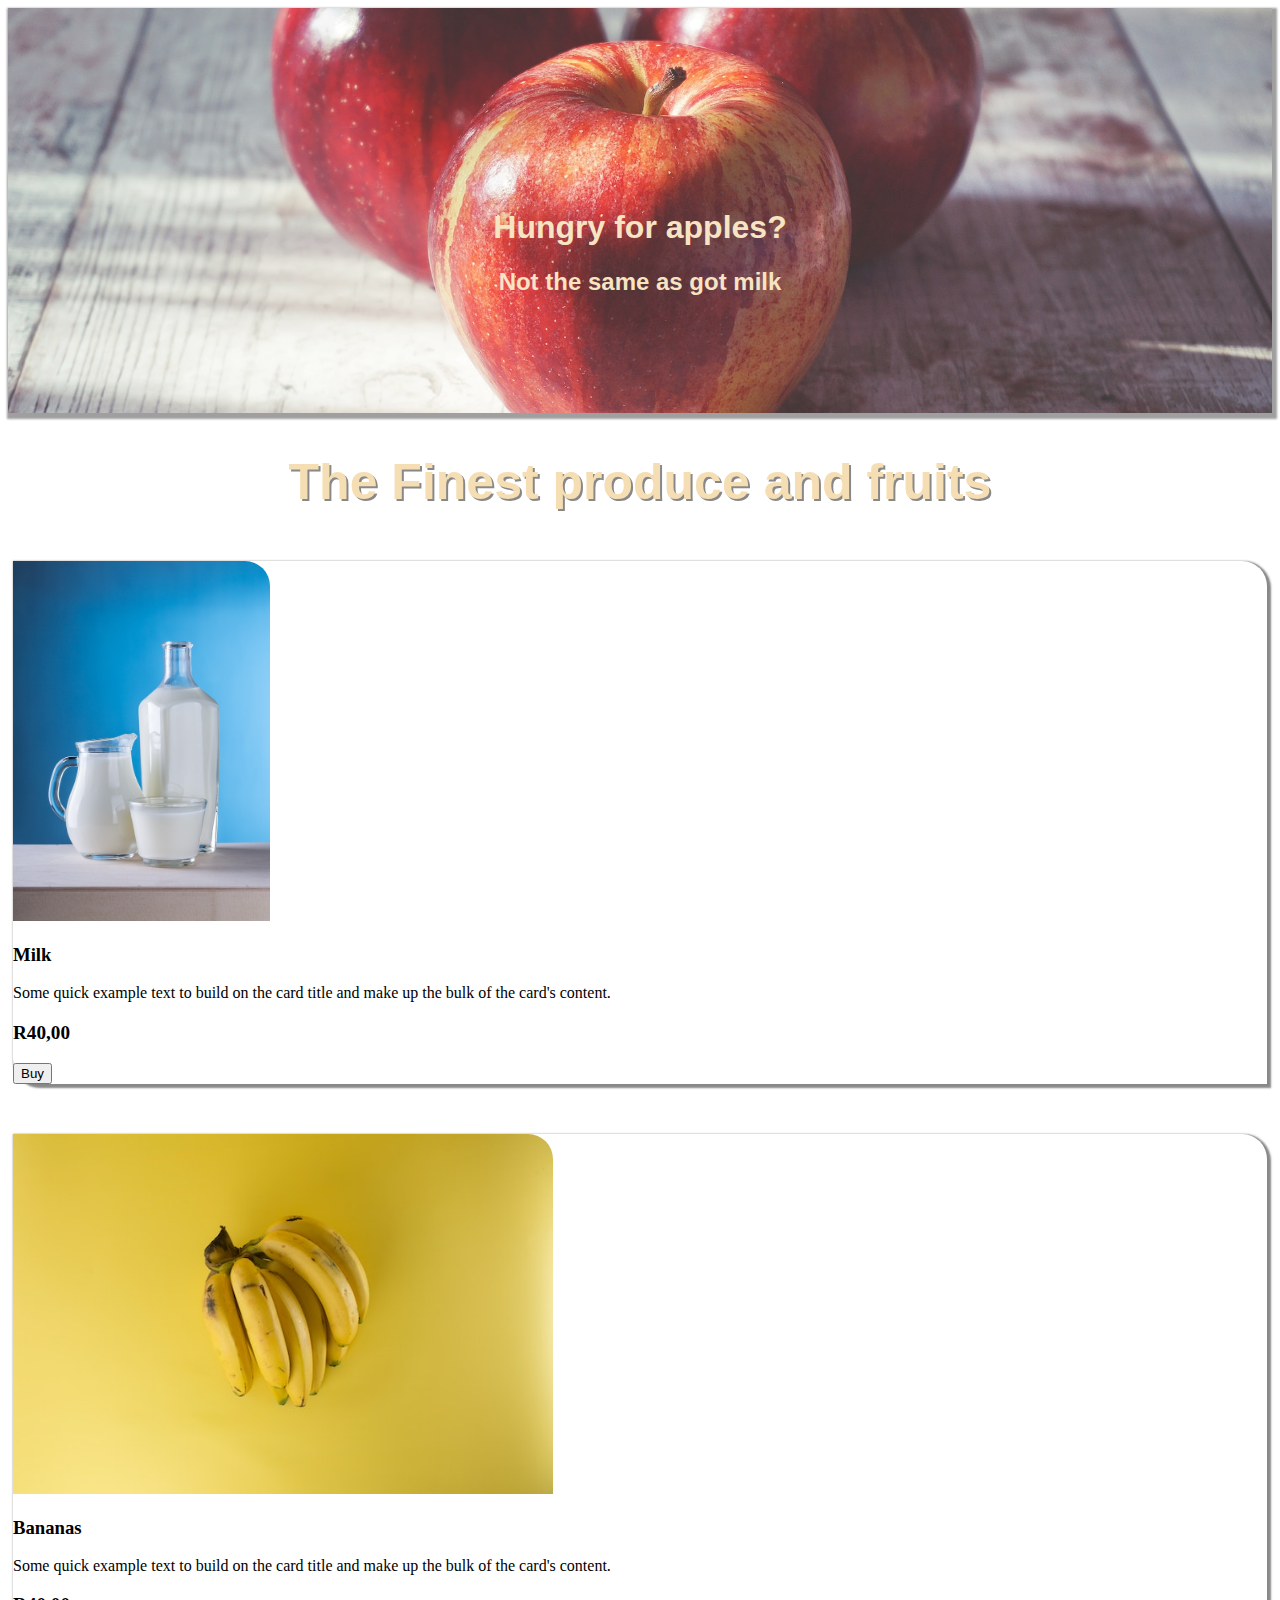
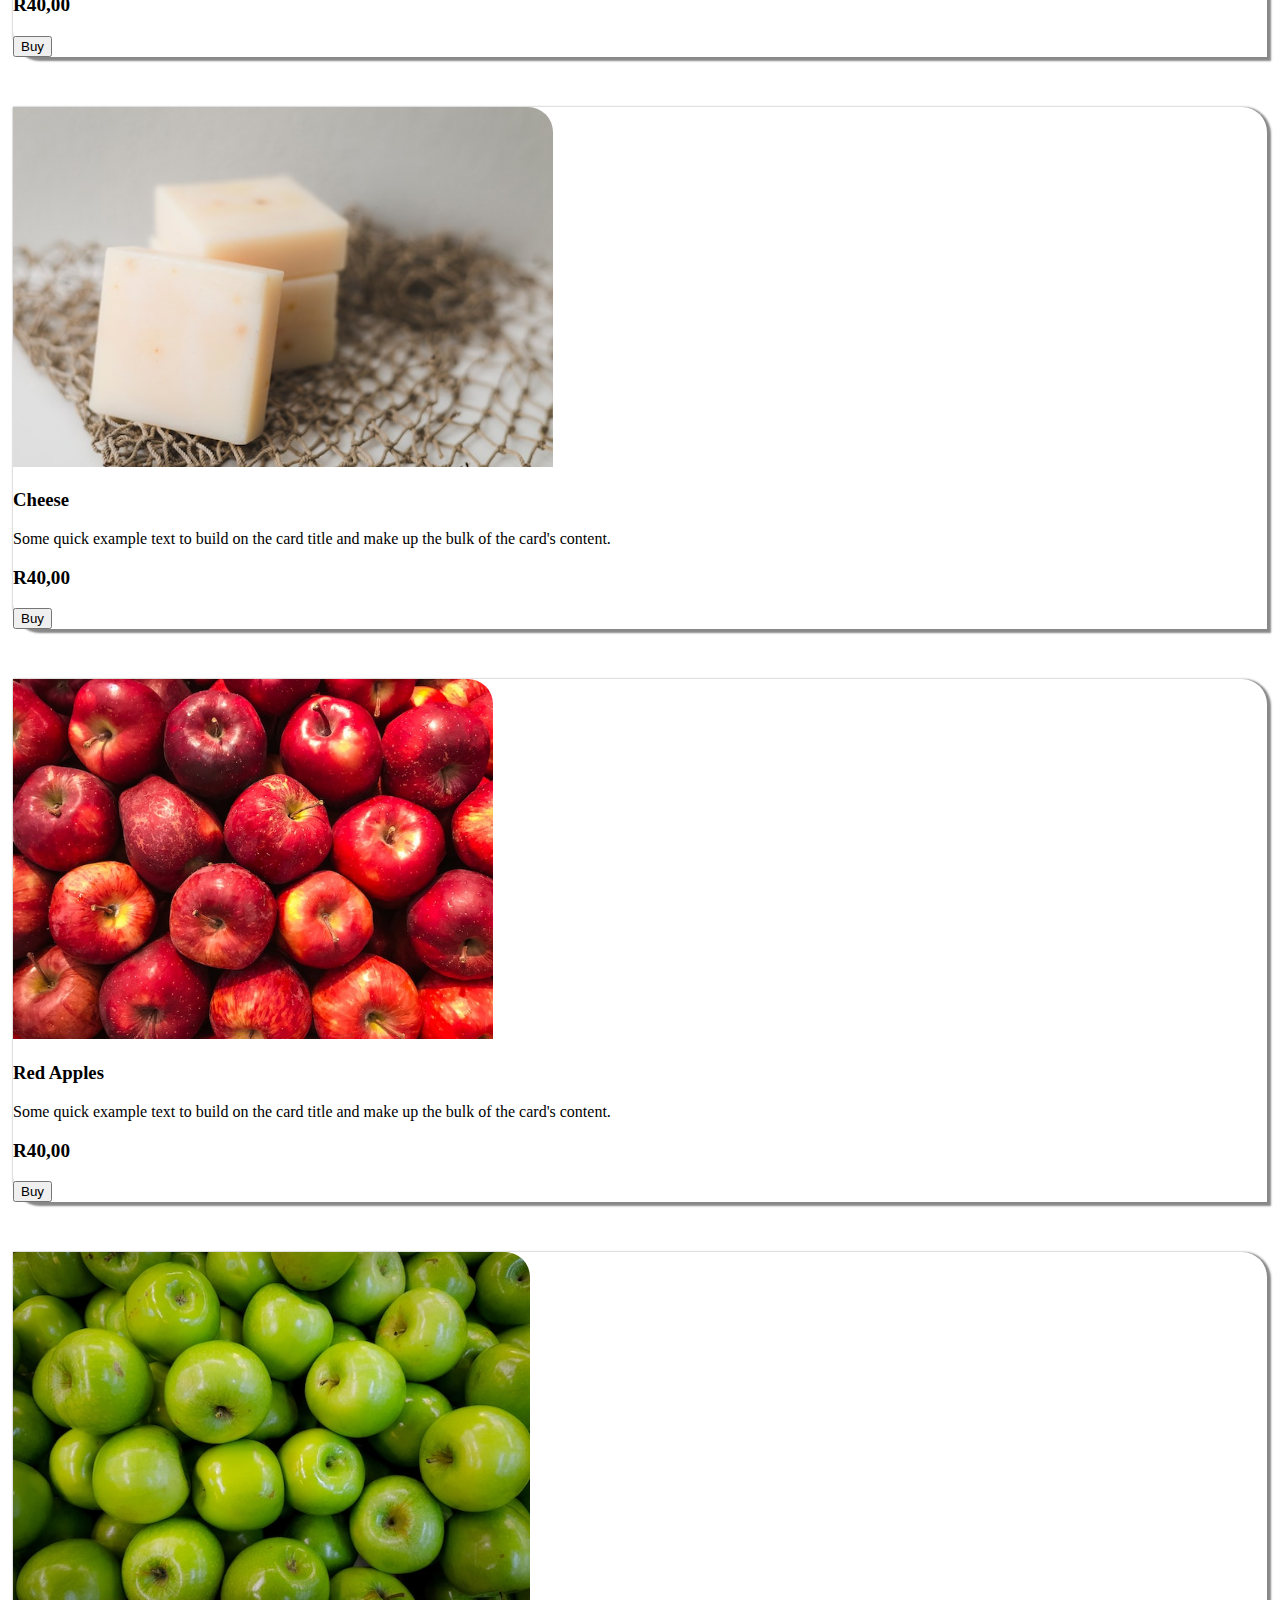
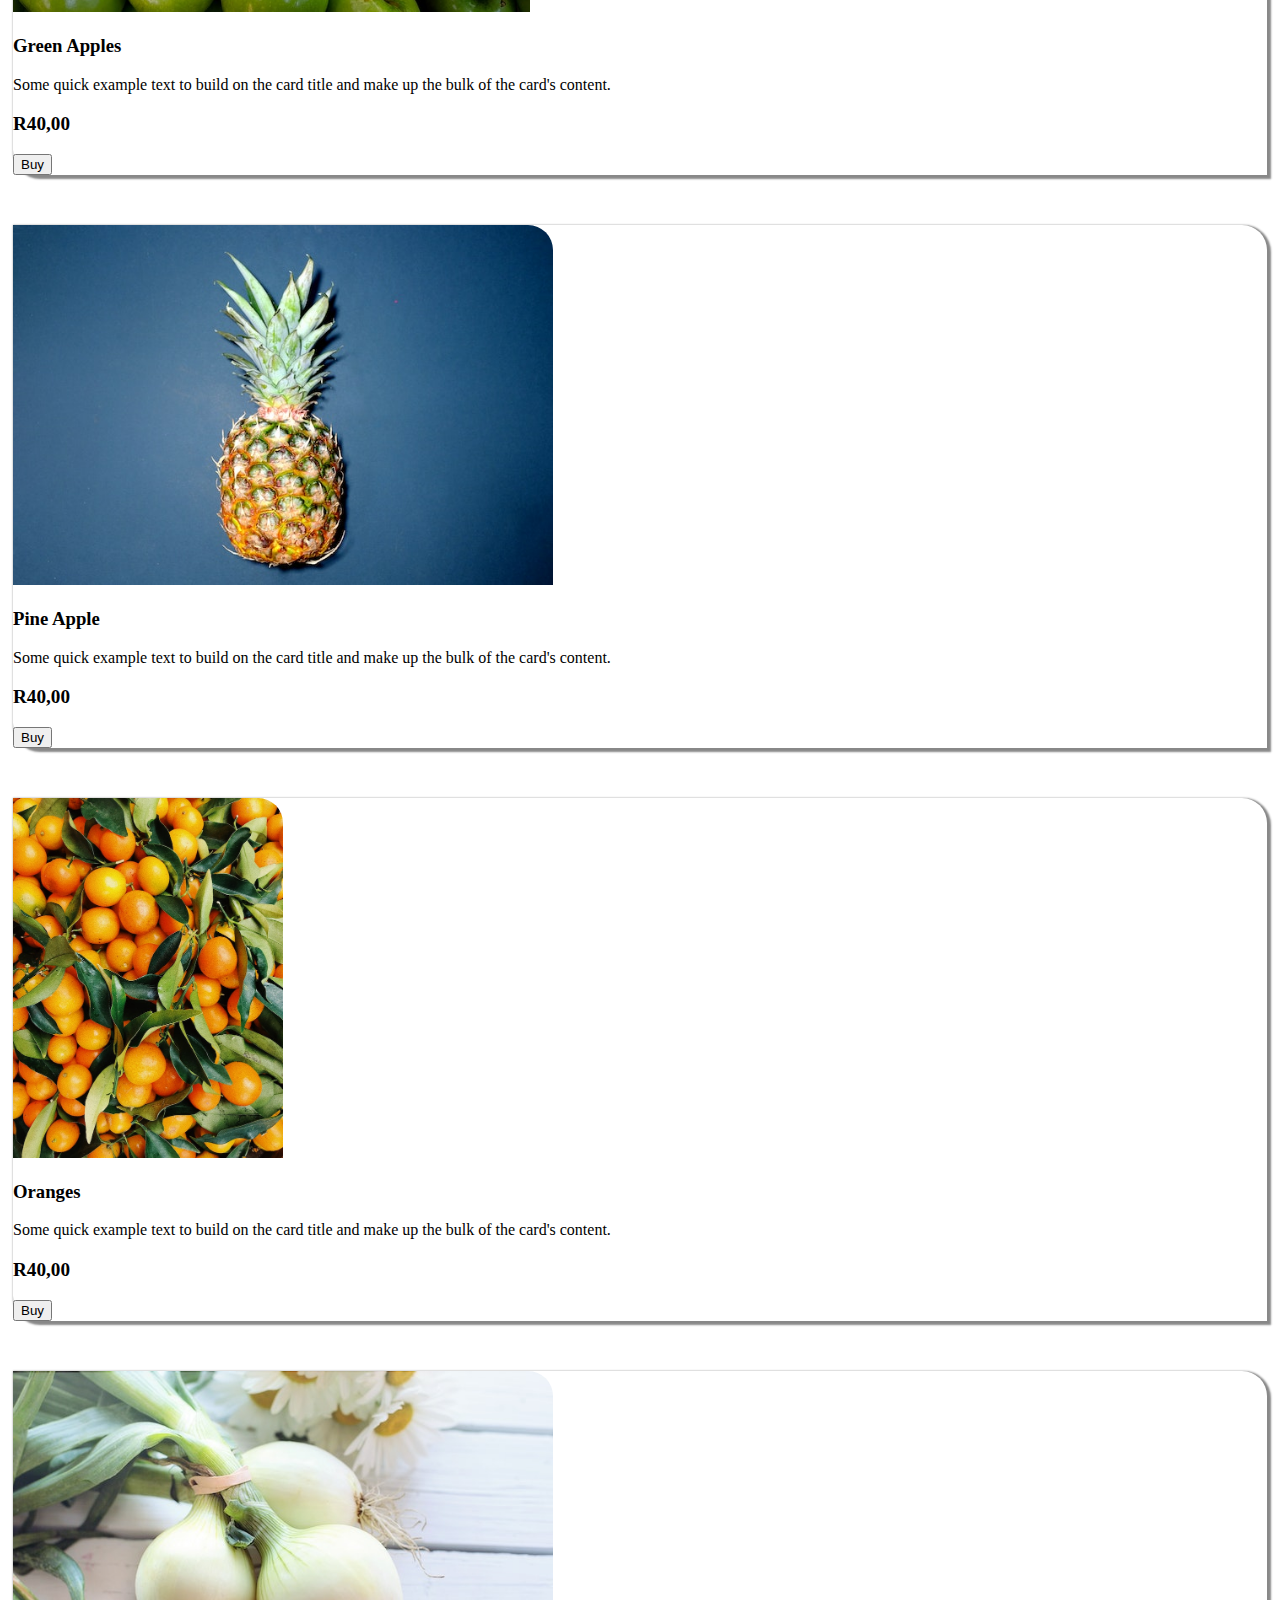
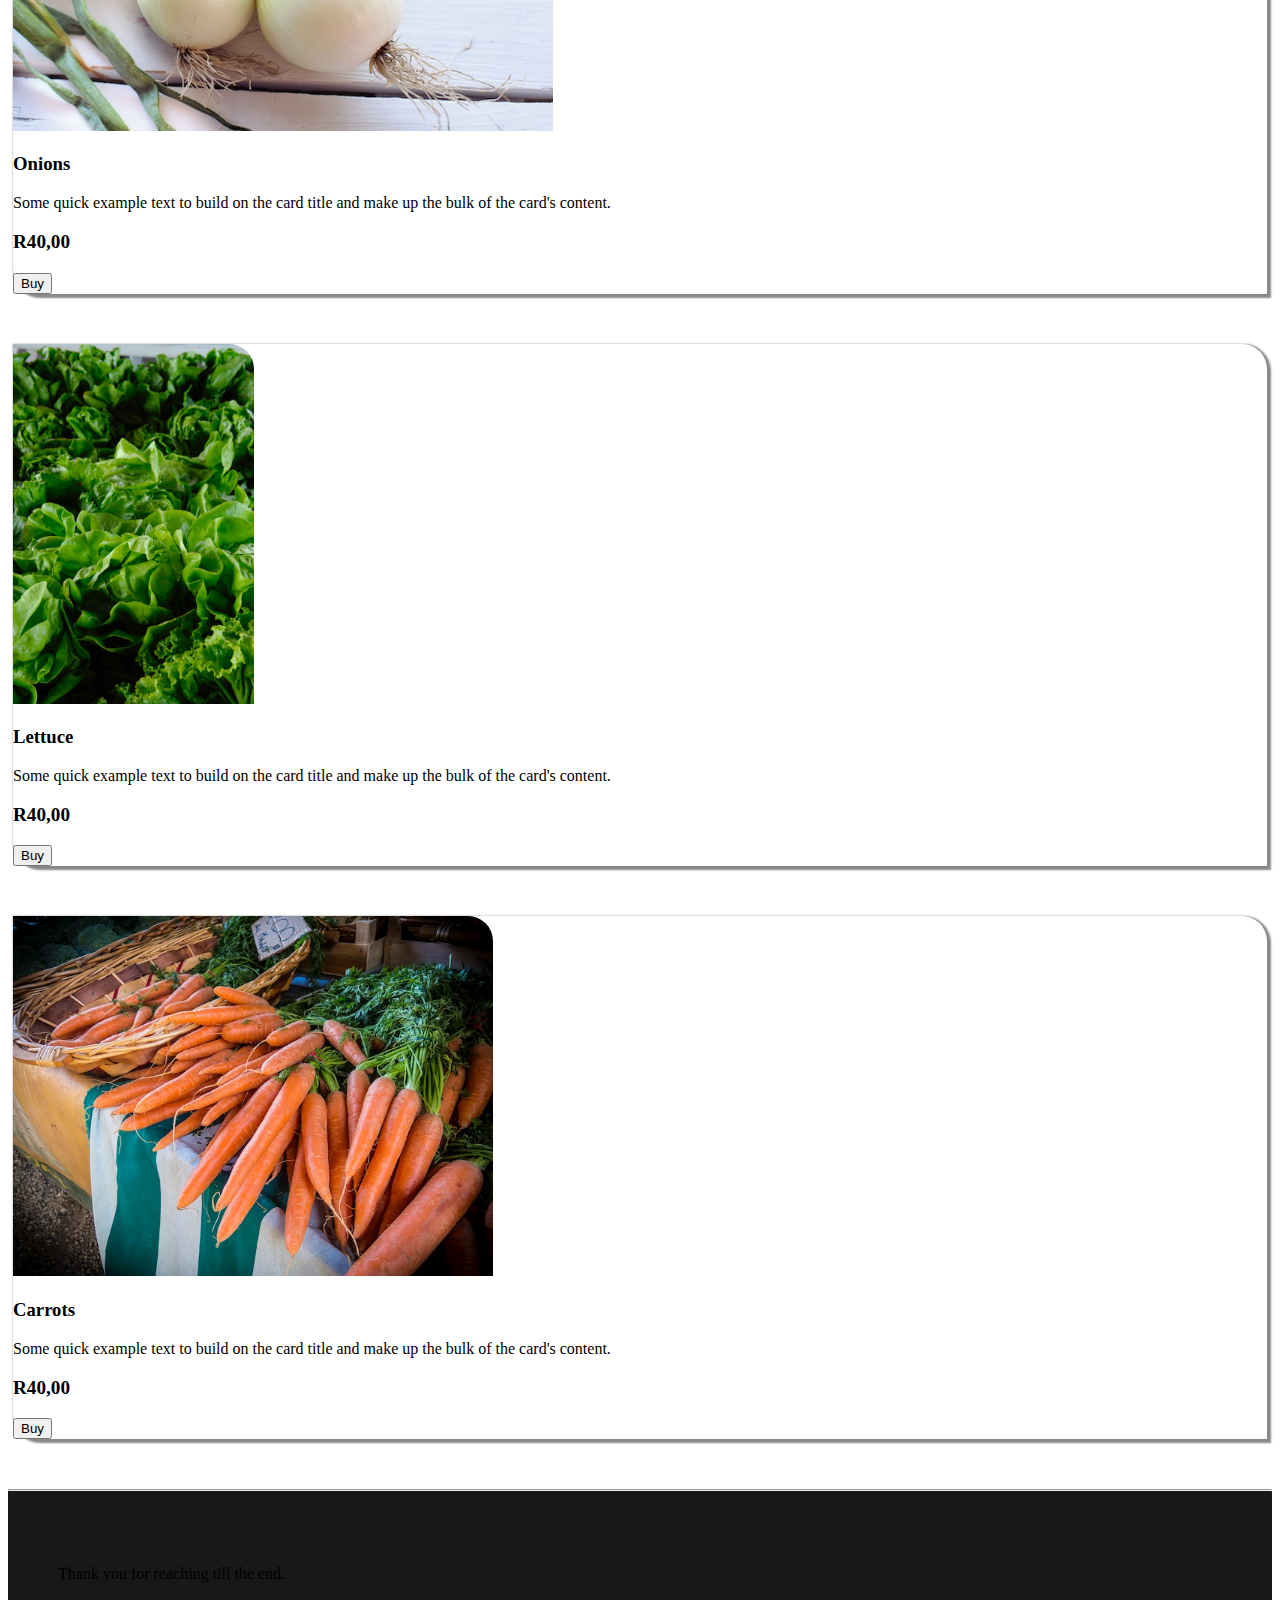
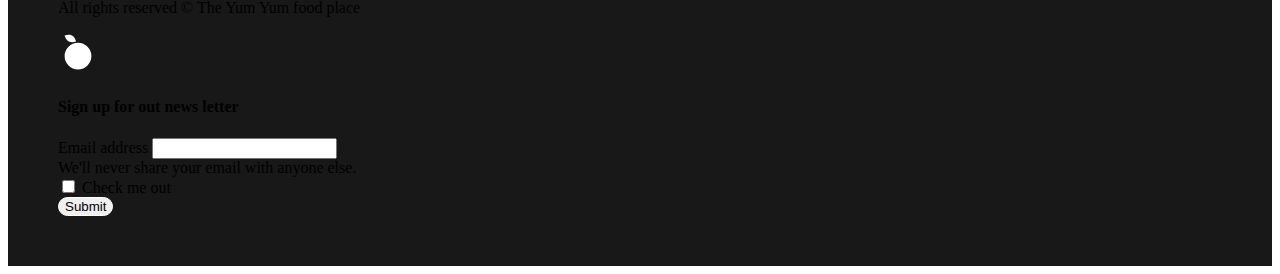
<file: index.html>
<!DOCTYPE html>
<html lang="en">
<head>
    <!---->
    <meta charset="UTF-8">
    <meta http-equiv="X-UA-Compatible" content="IE=edge">
    <meta name="viewport" content="width=device-width, initial-scale=1.0">
    <title>Yum Yum food company</title>
    <link rel="icon" type="image/x-icon" href="products/yumyumlogo.svg">
    <!-- CSS only -->
    <link href="https://cdn.jsdelivr.net/npm/bootstrap@5.2.2/dist/css/bootstrap.min.css" rel="stylesheet" integrity="sha384-Zenh87qX5JnK2Jl0vWa8Ck2rdkQ2Bzep5IDxbcnCeuOxjzrPF/et3URy9Bv1WTRi" crossorigin="anonymous">
    <link rel="stylesheet" href="stylesheet.css">
</head>
<body class="bg-light">
    <!--Hero added for fun-->
    <div class="container-fluid hero">
        <div class="row-fluid">
            <div class="col">
                <div class="hero-content">
                    <h1>Hungry for apples?</h1>
                    <h2>Not the same as got milk</h2>
                </div>
            </div>
        </div>
    </div>
    
    <!--This is all the products just the same in repeat-->
    <!--This should be generated not hard coded-->
    <!--Card gotten from bootstrap-->
    <div class="container">
        <h2 class="products">The Finest produce and fruits</h2>
        <div class="row"> 
            <!--Bootstrap column divider done for all--> 
            <!--Didn't change text or price for this preview they are just placeholders-->  
            <div class="col-xl-3 col-lg-4 col-md-4 col-sm-6">
                <div class="card" style="width: auto;">
                    <img class="card-img-top" src="products/pexels-pixabay-248412.jpg" alt="Card image cap">
                    <div class="card-body">
                        <h3>Milk</h3>
                        <p class="card-text">Some quick example text to build on the card title and make up the bulk of the card's content.</p>
                        <p class="price">R40,00</p>
                        <button type="button" class="btn btn-dark">Buy</button>
                    </div>
                </div>
            </div> 
            <div class="col-xl-3 col-lg-4 col-md-4 col-sm-6">
                <div class="card" style="width: auto;">
                    <img class="card-img-top" src="products/pexels-juan-salamanca-61127.jpg" alt="Card image cap">
                    <div class="card-body">
                        <h3>Bananas</h3>
                        <p class="card-text">Some quick example text to build on the card title and make up the bulk of the card's content.</p>
                        <p class="price">R40,00</p>
                        <button type="button" class="btn btn-dark">Buy</button>
                    </div>
                </div>
            </div> 
            <div class="col-xl-3 col-lg-4 col-md-4 col-sm-6">
                <div class="card" style="width: auto;">
                    <img class="card-img-top" src="products/pexels-tabitha-mort-773253.jpg" alt="Card image cap">
                    <div class="card-body">
                        <h3>Cheese</h3>
                        <p class="card-text">Some quick example text to build on the card title and make up the bulk of the card's content.</p>
                        <p class="price">R40,00</p>
                        <button type="button" class="btn btn-dark">Buy</button>
                    </div>
                </div>
            </div> 
            <div class="col-xl-3 col-lg-4 col-md-4 col-sm-6">
                <div class="card" style="width: auto;">
                    <img class="card-img-top" src="products/pexels-matheus-cenali-2487443.jpg" alt="Card image cap">
                    <div class="card-body">
                        <h3>Red Apples</h3>
                        <p class="card-text">Some quick example text to build on the card title and make up the bulk of the card's content.</p>
                        <p class="price">R40,00</p>
                        <button type="button" class="btn btn-dark">Buy</button>
                    </div>
                </div>
            </div>
            <div class="col-xl-3 col-lg-4 col-md-4 col-sm-6">
                <div class="card" style="width: auto;">
                    <img class="card-img-top" src="products/pexels-rp-photography-693794.jpg" alt="Card image cap">
                    <div class="card-body">
                        <h3>Green Apples</h3>
                        <p class="card-text">Some quick example text to build on the card title and make up the bulk of the card's content.</p>
                        <p class="price">R40,00</p>
                        <button type="button" class="btn btn-dark">Buy</button>
                    </div>
                </div>
            </div> 
            <div class="col-xl-3 col-lg-4 col-md-4 col-sm-6">
                <div class="card" style="width: auto;">
                    <img class="card-img-top" src="products/pexels-alizee-marchand-947879.jpg" alt="Card image cap">
                    <div class="card-body">
                        <h3>Pine Apple</h3>
                        <p class="card-text">Some quick example text to build on the card title and make up the bulk of the card's content.</p>
                        <p class="price">R40,00</p>
                        <button type="button" class="btn btn-dark">Buy</button>
                    </div>
                </div>
            </div> 
            <div class="col-xl-3 col-lg-4 col-md-4 col-sm-6">
                <div class="card" style="width: auto;">
                    <img class="card-img-top" src="products/pexels-julie-aagaard-2294477.jpg" alt="Card image cap">
                    <div class="card-body">
                        <h3>Oranges</h3>
                        <p class="card-text">Some quick example text to build on the card title and make up the bulk of the card's content.</p>
                        <p class="price">R40,00</p>
                        <button type="button" class="btn btn-dark">Buy</button>
                    </div>
                </div>
            </div> 
            <div class="col-xl-3 col-lg-4 col-md-4 col-sm-6">
                <div class="card" style="width: auto;">
                    <img class="card-img-top" src="products/pexels-pixabay-533342.jpg" alt="Card image cap">
                    <div class="card-body">
                        <h3>Onions</h3>
                        <p class="card-text">Some quick example text to build on the card title and make up the bulk of the card's content.</p>
                        <p class="price">R40,00</p>
                        <button type="button" class="btn btn-dark">Buy</button>
                    </div>
                </div>
            </div> 
            <div class="col-xl-3 col-lg-4 col-md-4 col-sm-6">
                <div class="card" style="width: auto;">
                    <img class="card-img-top" src="products/pexels-mark-stebnicki-2893639.jpg" alt="Card image cap">
                    <div class="card-body">
                        <h3>Lettuce</h3>
                        <p class="card-text">Some quick example text to build on the card title and make up the bulk of the card's content.</p>
                        <p class="price">R40,00</p>
                        <button type="button" class="btn btn-dark">Buy</button>
                    </div>
                </div>
            </div> 
            <div class="col-xl-3 col-lg-4 col-md-4 col-sm-6">
                <div class="card" style="width: auto;">
                    <img class="card-img-top" src="products/pexels-dxt-73640.jpg" alt="Card image cap">
                    <div class="card-body">
                        <h3>Carrots</h3>
                        <p class="card-text">Some quick example text to build on the card title and make up the bulk of the card's content.</p>
                        <p class="price">R40,00</p>
                        <button type="button" class="btn btn-dark">Buy</button>
                    </div>
                </div>
            </div>  
        </div>
    </div>
    <!--Contain all the design for the footer-->
    <footer>
        <hr>
        <div class="container-fluid bg-dark text-white footer">
            <div class="row">
                <div class="col-lg-6 col-md-6 text-footer">
                    <p>Thank you for reaching till the end.</p>
                    <p>All rights reserved © The Yum Yum food place</p>
                    <img src="products/yumyumlogo.svg" alt="Logo" title="Yum yum logo" class="logo">       
                </div>
                <div class="col-lg-6 col-md-6">
                    <!--Form from bootstrap-->
                    <form >
                        <div class="mb-3">
                            <h4>Sign up for out news letter</h4>
                            <label for="exampleInputEmail1" class="form-label">Email address</label>
                            <input type="email" class="form-control" id="exampleInputEmail1" aria-describedby="emailHelp">
                            <div id="emailHelp" class="form-text">We'll never share your email with anyone else.</div>
    
                        <div class="mb-3 form-check">
                          <input type="checkbox" class="form-check-input" id="exampleCheck1">
                          <label class="form-check-label" for="exampleCheck1">Check me out</label>
                        </div>
                        <button type="submit" class="btn btn-dark form-button">Submit</button>
                    </form>
                </div>
            </div>
        </div>
    </footer>
</body>
</file>
<file: stylesheet.css>
/**/
/*This is the design for the hero*/
.hero{
    background-image: url(products/apples-hero.jpg);
    opacity: 0.8;
    height: 45vh;
    background-position: center;
    background-repeat: no-repeat;
    background-size: cover;
    position: relative;
    padding: 0;
    margin: 0;
    box-shadow: 2px 3px 2px 3px #888888;
}
/*Design for the content inside of the hero*/
.hero-content{
    text-align: center;
    position: absolute;
    width: 100%;
    color: wheat;
    height: auto;
    margin-top: 20vh;
    font-family:'Franklin Gothic Medium', 'Arial Narrow', Arial, sans-serif;
}
/*Design for the tag line above the products*/
.products{
    text-align: center;
    margin-top: 40px;
    font-size: 50px;
    text-shadow: 2px 2px #888888;
    color: wheat;
    font-family: 'Franklin Gothic Medium', 'Arial Narrow', Arial, sans-serif;
}
/*Bit of modifications done to the bootstrap card*/
.card{
    margin: 5px;
    margin-top: 50px;
    border-bottom-left-radius: 25px;
    border-top-right-radius: 25px;
    box-shadow: 2px 2px 2px 2px #888888;
    max-height: 1000px;
}
/*Same here*/
.card-img-top{
    border-start-end-radius: 25px; 
    height: 40vh;
    object-fit: cover;
}
/*Same here*/
.card-img-top:hover{
    transform: scale(0.95);
    transition: 0.5s;  
}
/*Till here*/
.price{
    font-size: larger;
    font-weight: 700;
}
/*Rest of mock up is on the footer and the elements in it*/
/*Mods on footer*/
footer{
    margin-top: 50px;
    width: 100%;
    background-color: #181818;
}
.footer{
    padding: 50px;
    
}
.text-footer{
    margin: auto;
}
.form-button{
    border: 1px solid white;
    border-radius: 25px;
}
.logo{
    width: 40px;
}
</file>
